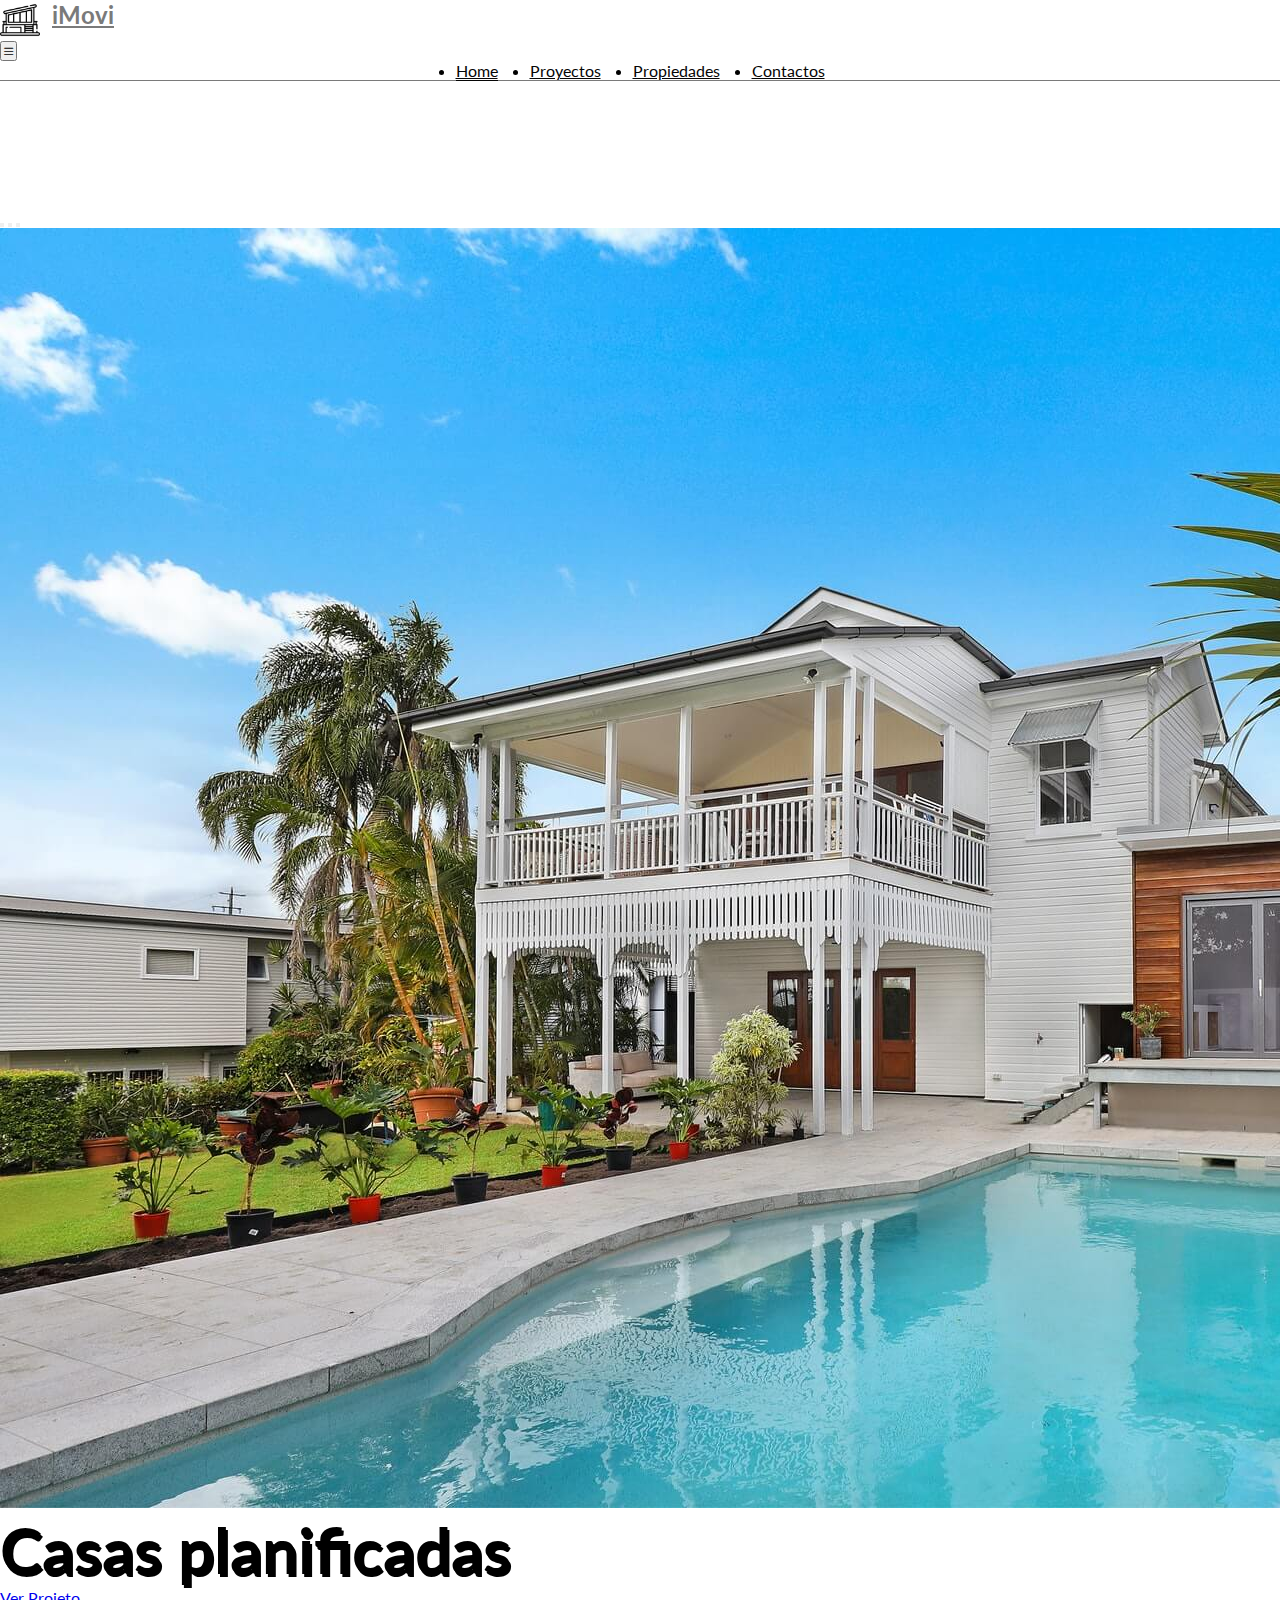
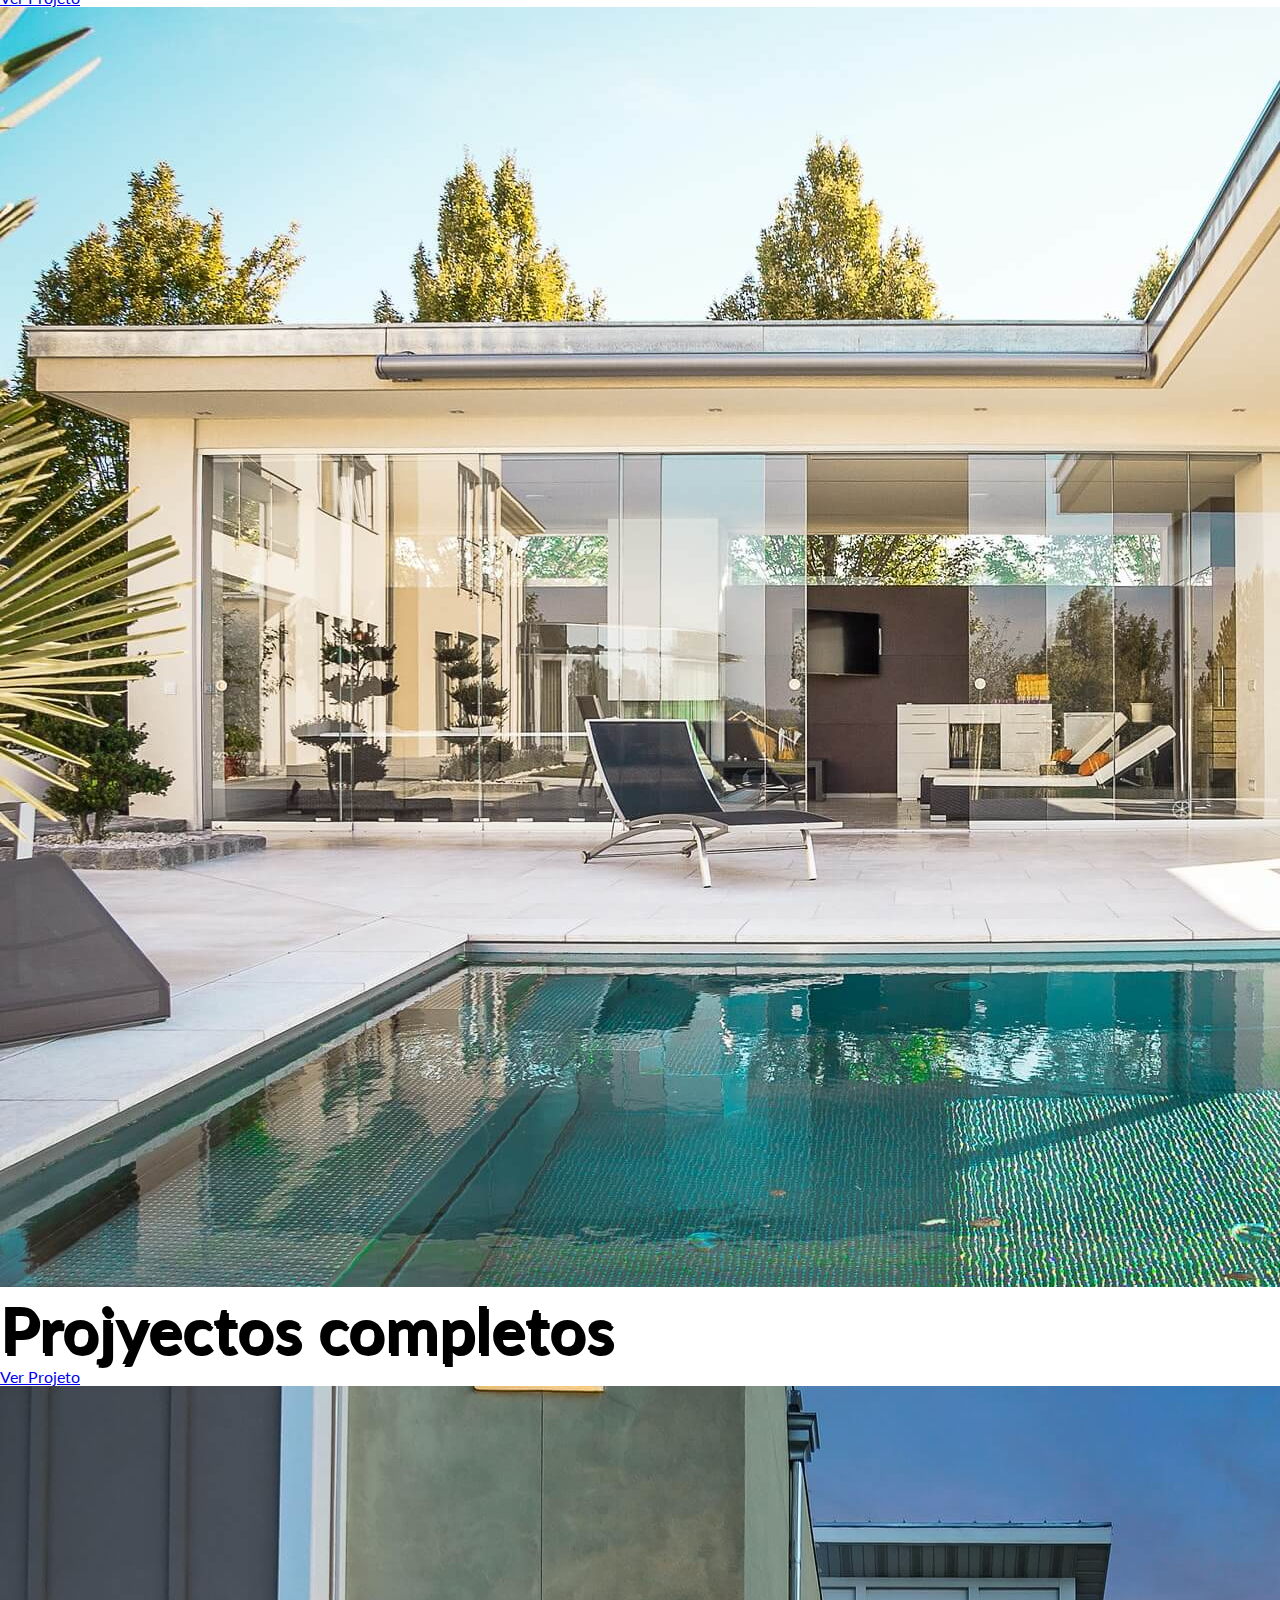
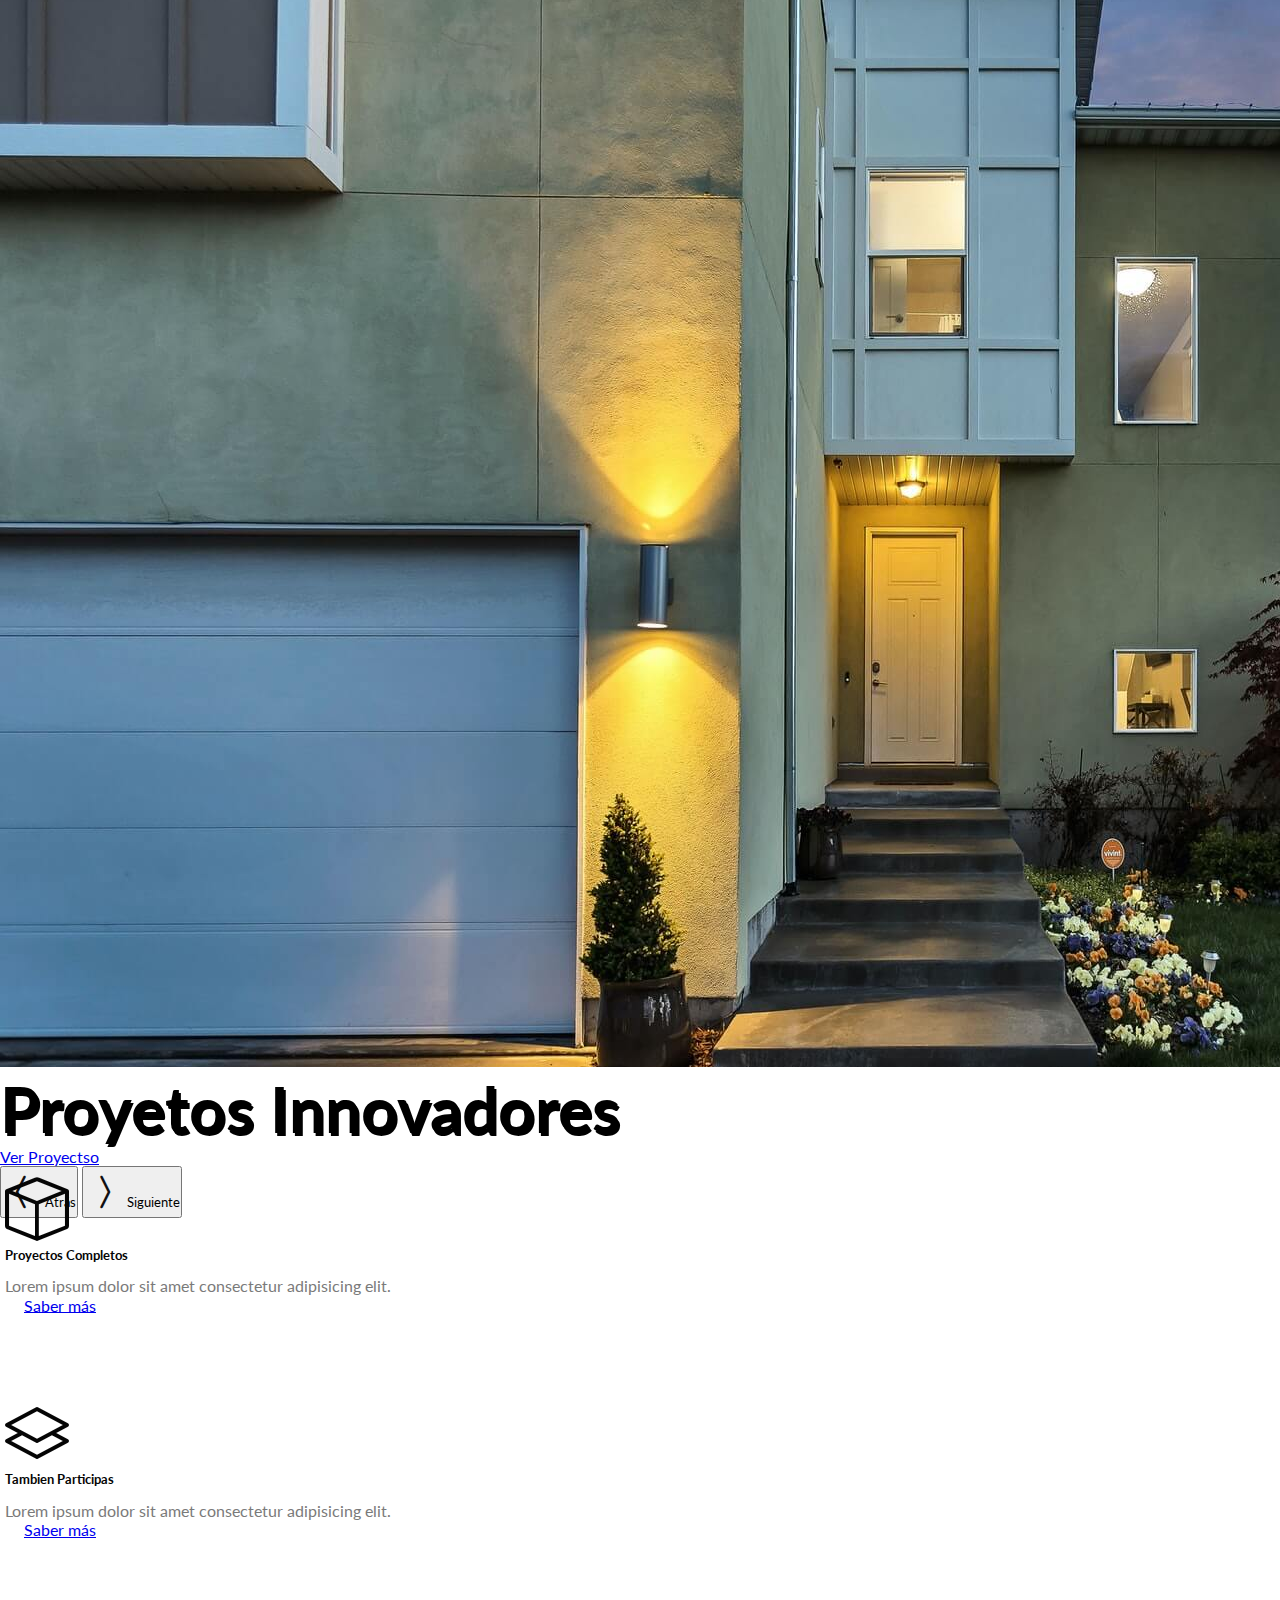
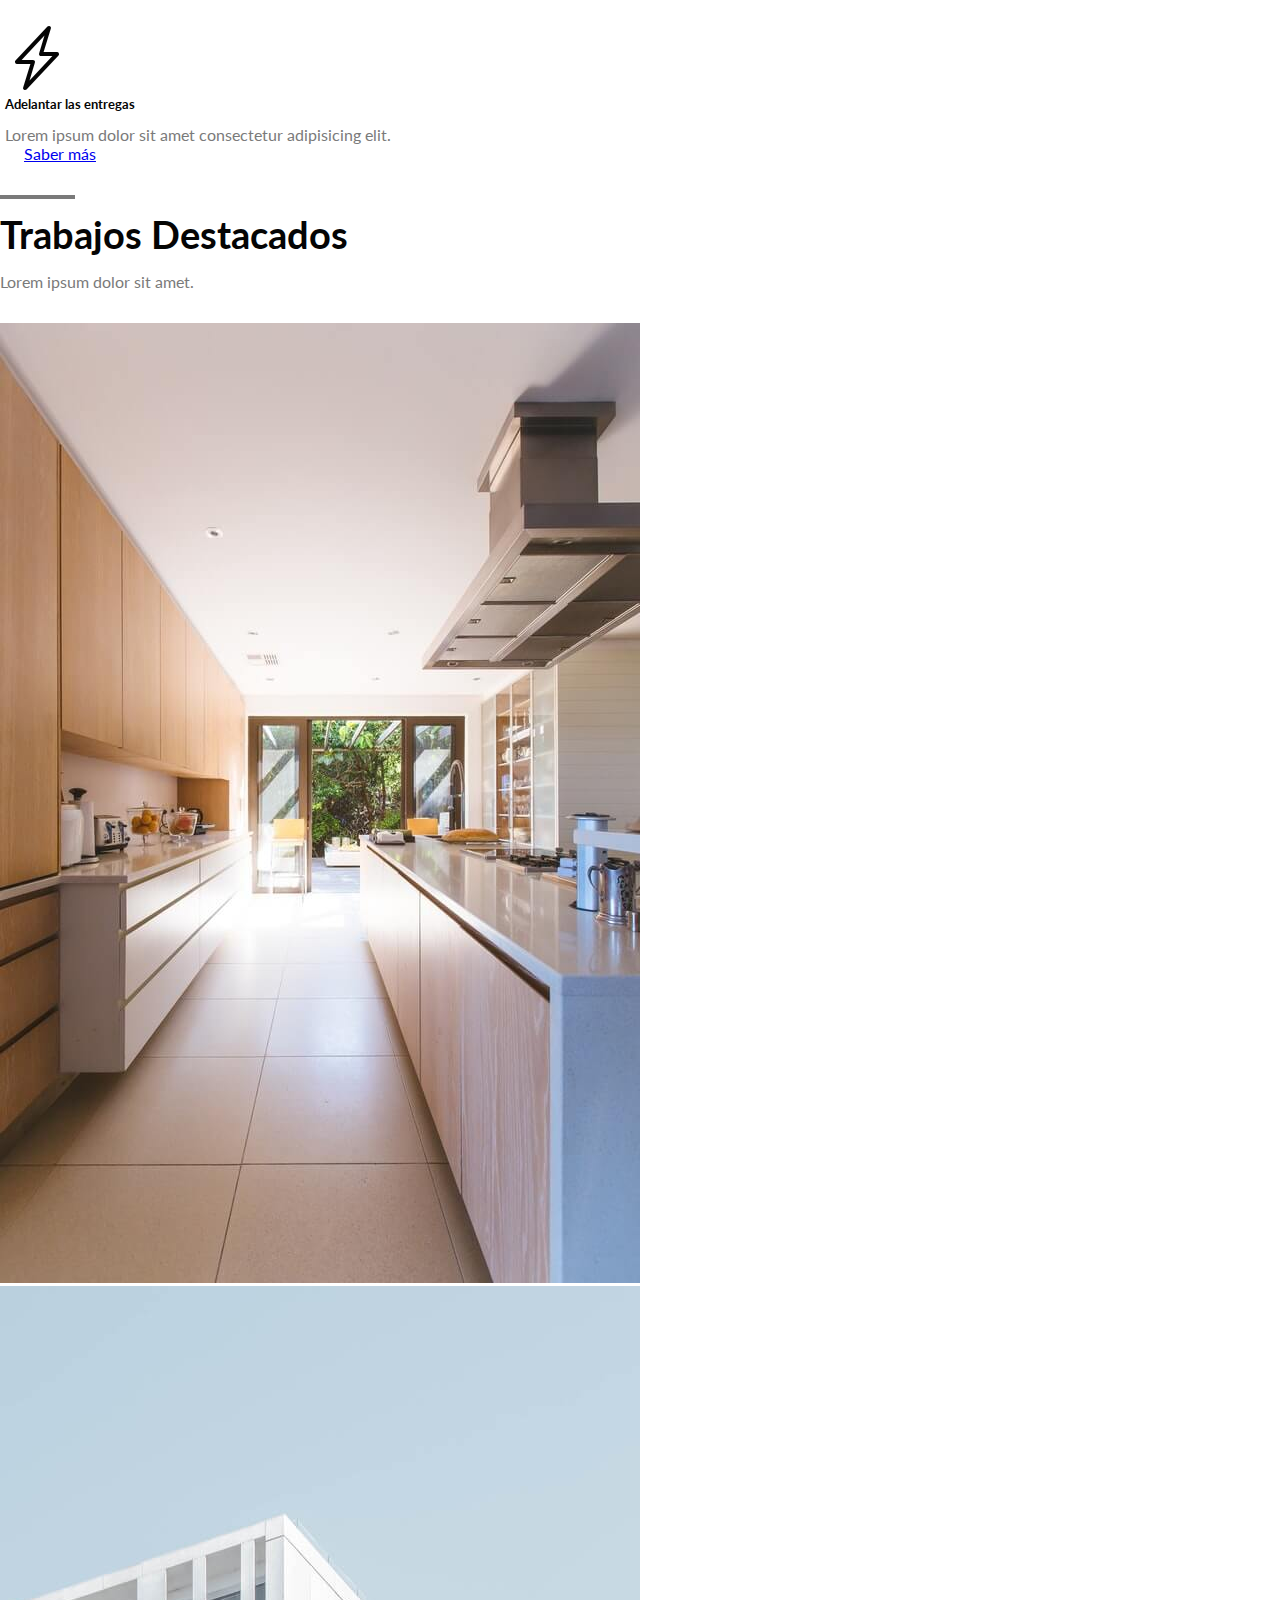
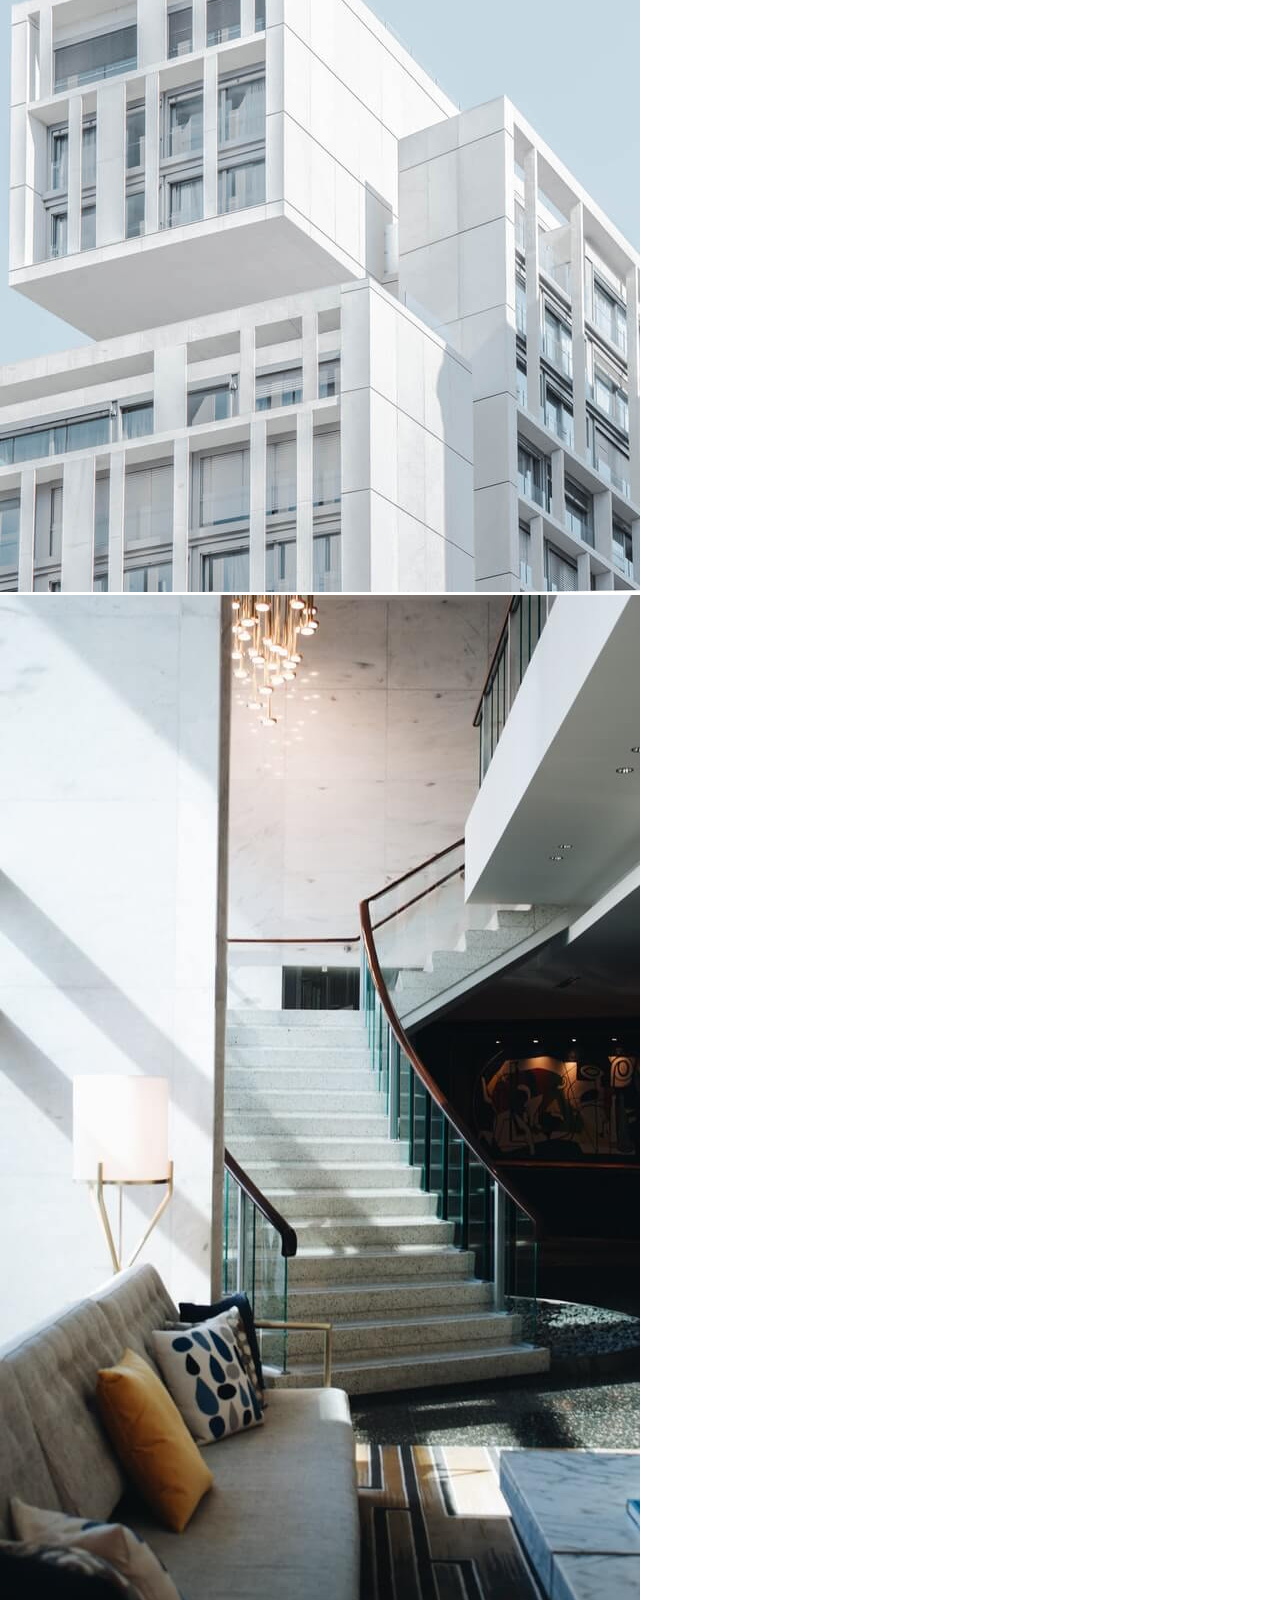
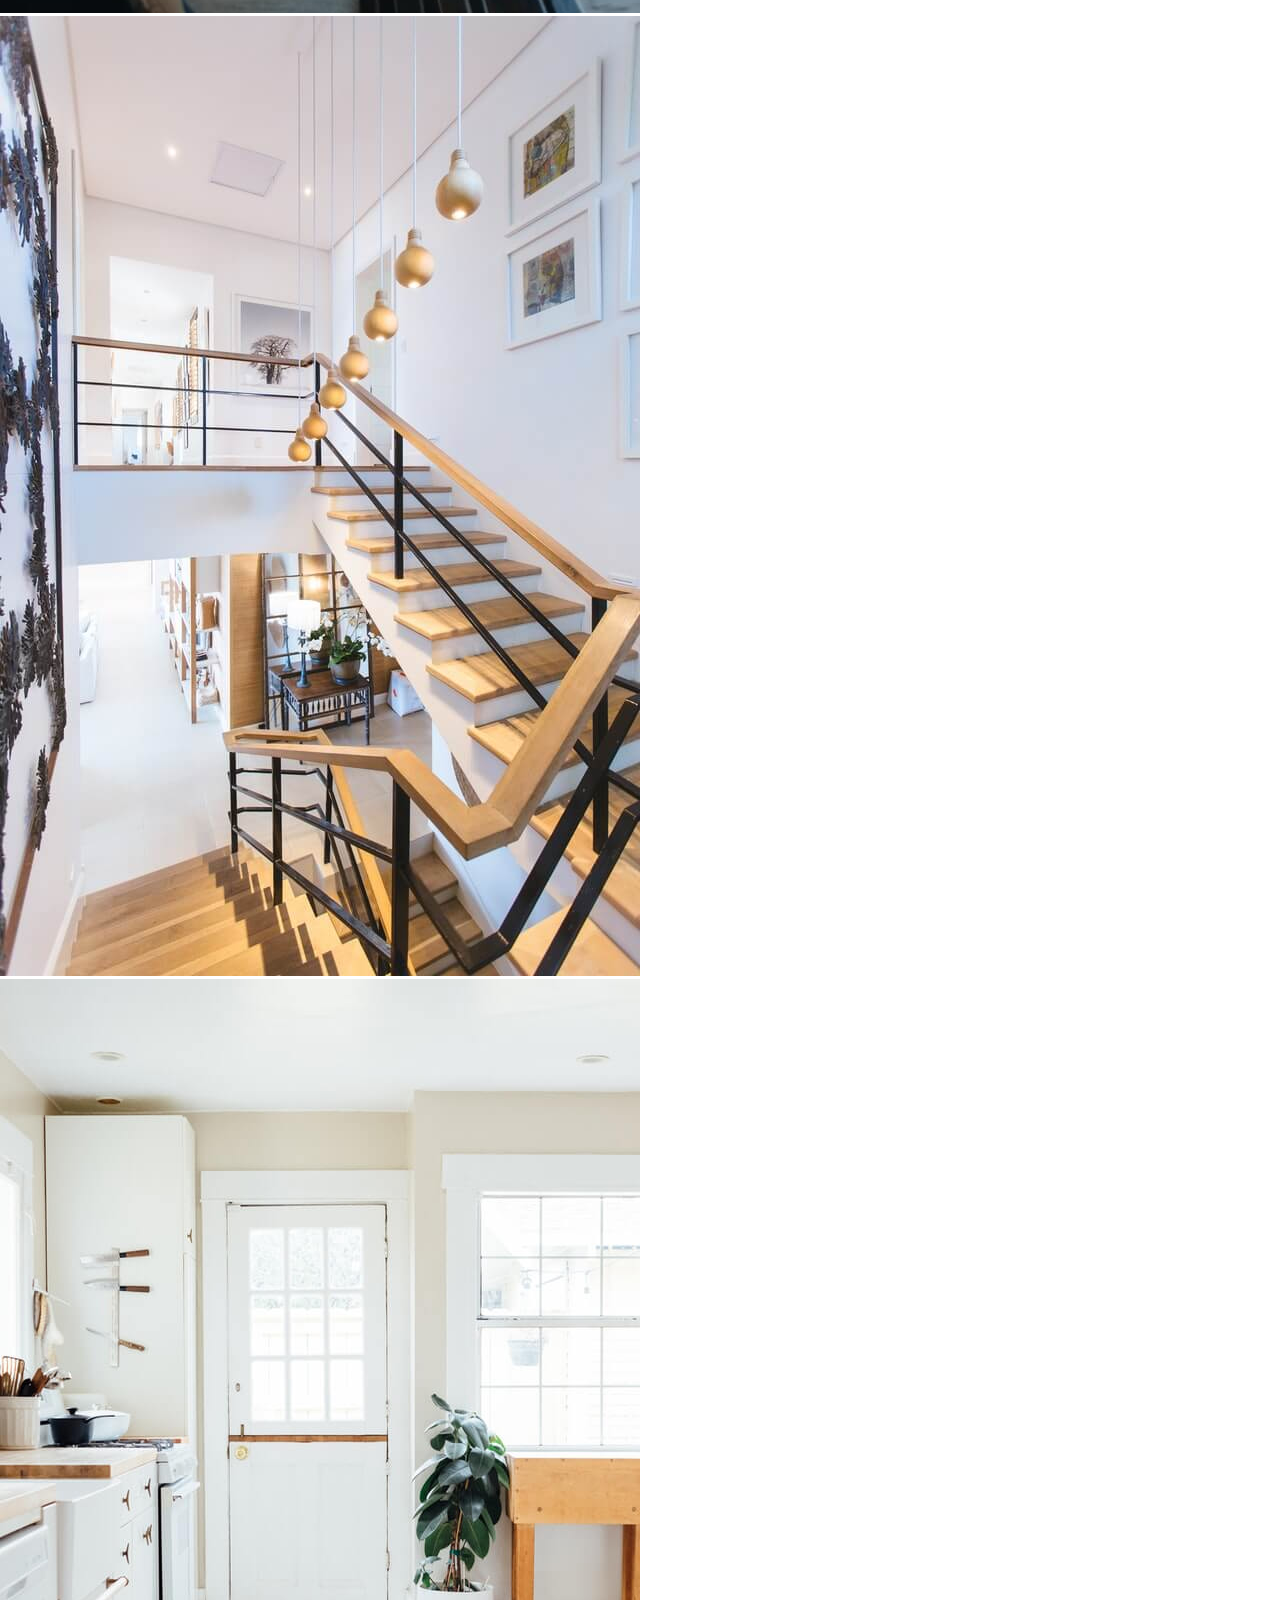
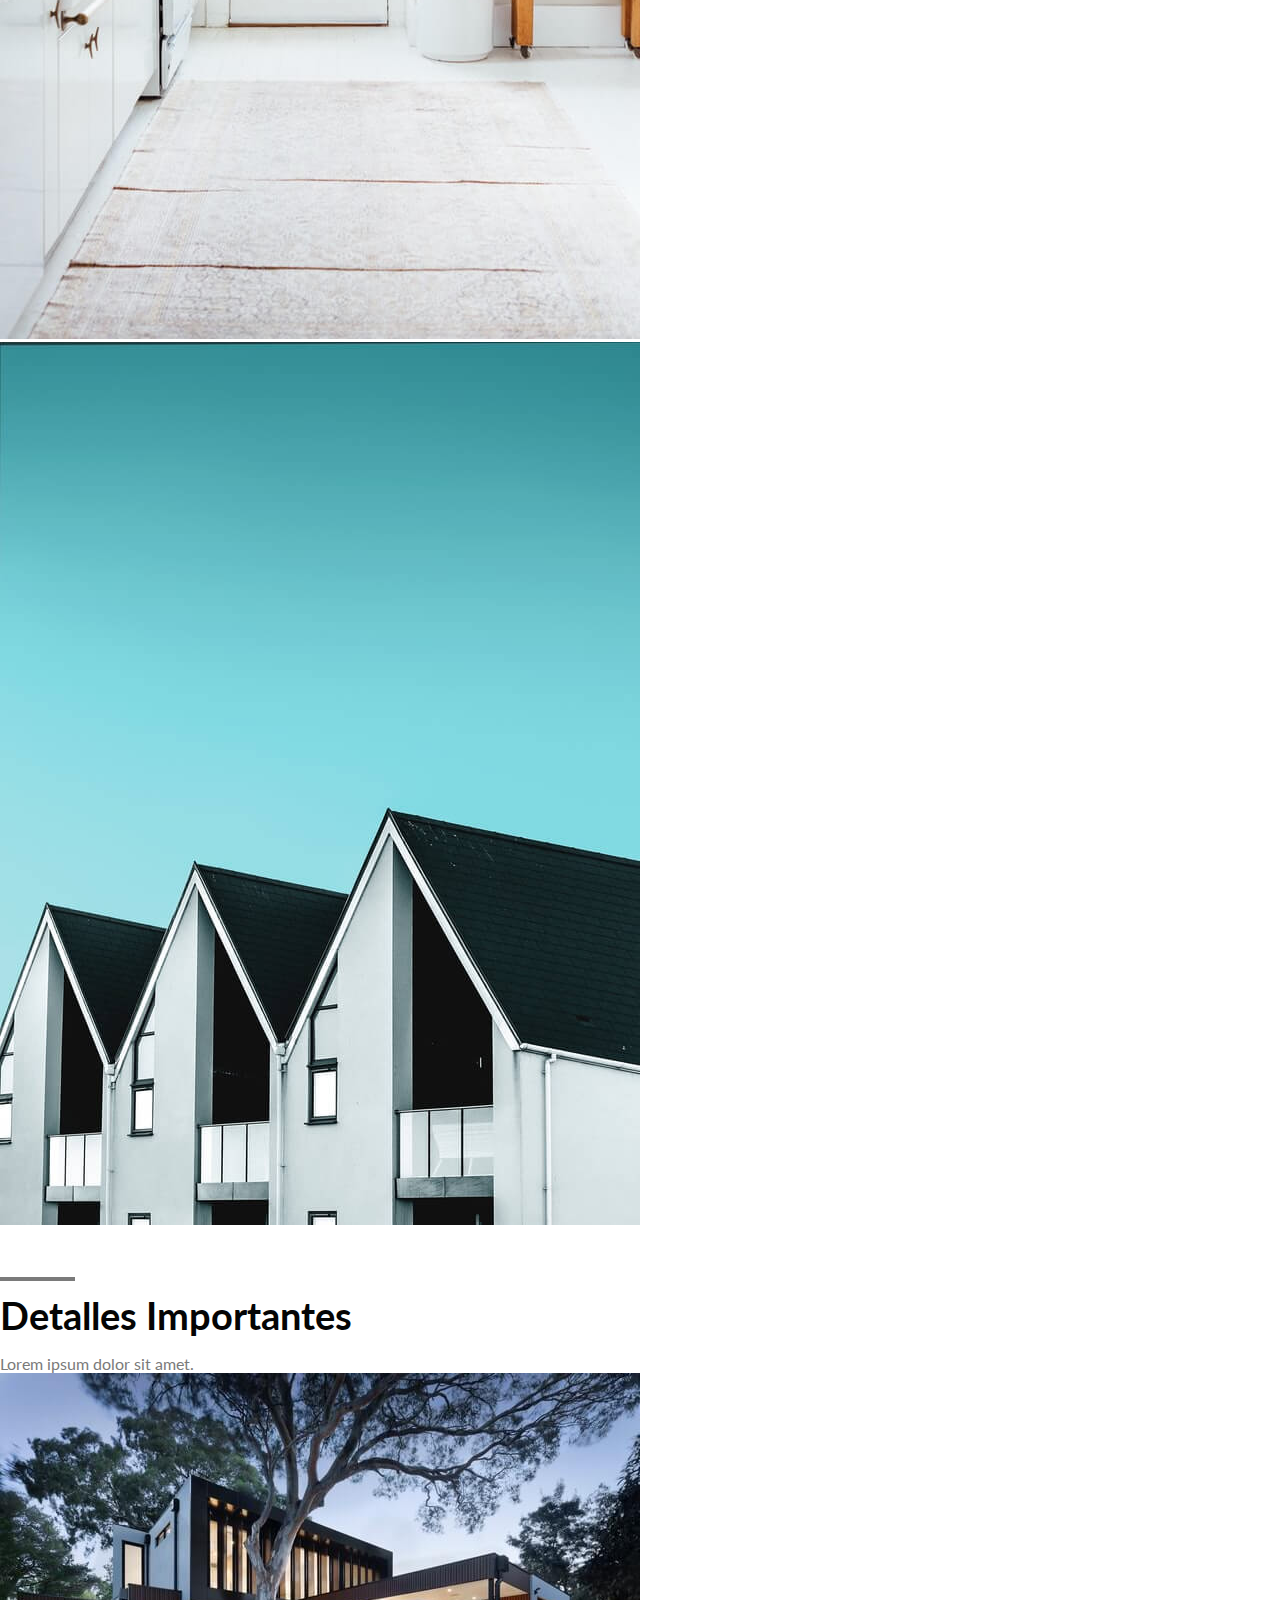
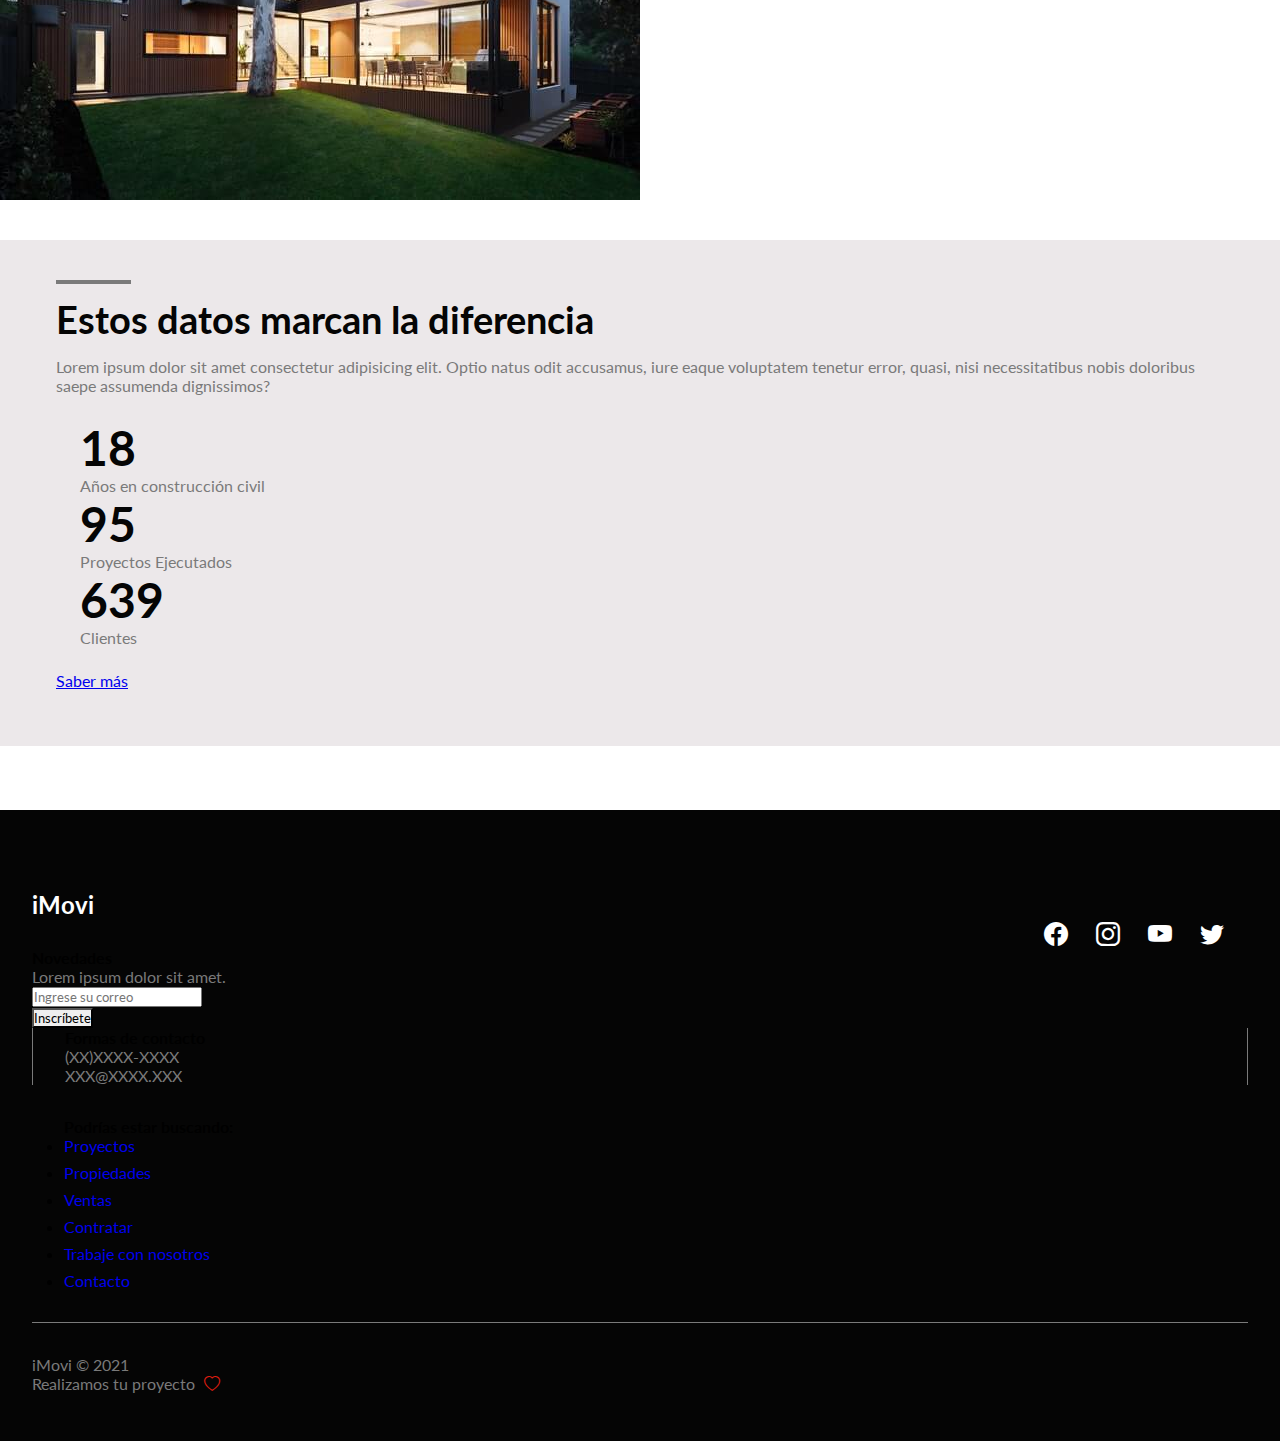
<file: Landing-B5/index.html>
<!DOCTYPE html>
<html lang="en">
  <head>
    <meta charset="UTF-8" />
    <meta http-equiv="X-UA-Compatible" content="IE=edge" />
    <meta name="viewport" content="width=device-width, initial-scale=1" />
    <link rel="shortcut icon" href="./images/favicon.ico" type="image/x-icon" />
    <!-- CSS only -->
    <link
      href="https://cdn.jsdelivr.net/npm/bootstrap@5.1.1/dist/css/bootstrap.min.css"
      rel="stylesheet"
      integrity="sha384-F3w7mX95PdgyTmZZMECAngseQB83DfGTowi0iMjiWaeVhAn4FJkqJByhZMI3AhiU"
      crossorigin="anonymous"
    />

    <link
      rel="stylesheet"
      href="https://cdn.jsdelivr.net/npm/bootstrap-icons@1.5.0/font/bootstrap-icons.css"
    />

    <link rel="stylesheet" href="./css/style.css" />
    <!--Fuente-->
    <link
      href="https://fonts.googleapis.com/css2?family=Lato:wght@900&display=swap"
      rel="stylesheet"
    />
    <title>Proyect B5</title>
  </head>
  <body>
    <!--Navbar-->
    <main>
      <nav
        class="navbar navbar-expand-lg fixed-top bg-primary-color"
        id="navbar"
      >
        <div class="container py-3">
          <a href="#" class="navbar-brand">
            <img src="./images/imovi-icon.png" alt="Logo iMovi" />
            <span>iMovi</span>
          </a>
          <button
            class="navbar-toggler"
            type="button"
            data-bs-toggle="collapse"
            data-bs-target="#navbar-items"
            arial-control="navbar-items"
            aria-expanded="false"
            aria-label="Toggle navigation"
          >
            <i class="bi bi-list"></i>
          </button>
          <div class="collapse navbar-collapse" id="navbar-items">
            <ul class="navbar-nav me-auto mb-2 mb-lg-0">
              <li class="nav-item">
                <a
                  href="#"
                  class="nav-link active primary-color"
                  aria-current="page"
                  >Home</a
                >
              </li>
              <li class="nav-item">
                <a href="#" class="nav-link primary-color" aria-current="page"
                  >Proyectos</a
                >
              </li>
              <li class="nav-item">
                <a href="#" class="nav-link primary-color" aria-current="page"
                  >Propiedades</a
                >
              </li>
              <li class="nav-item">
                <a href="#" class="nav-link primary-color" aria-current="page"
                  >Contactos</a
                >
              </li>
            </ul>
          </div>
        </div>
      </nav>
    </main>

    <!--Slider-->

    <section>
      <div class="container" id="slider-container">
        <div id="slider" class="carousel slide" data-bs-ride="carousel">
          <div class="carousel-indicators">
            <button
              type="button"
              data-bs-target="#slider"
              data-bs-slide-to="0"
              class="active"
              aria-current="true"
              aria-label="Slide 1"
            ></button>
            <button
              type="button"
              data-bs-target="#slider"
              data-bs-slide-to="1"
              aria-label="Slide 2"
            ></button>
            <button
              type="button"
              data-bs-target="#slider"
              data-bs-slide-to="2"
              aria-label="Slide 3"
            ></button>
          </div>
          <div class="carousel-inner">
            <div class="carousel-item active">
              <img src="./images/banner-1.jpg" class="d-block w-100" alt="Casa 1" />
              <div class="carousel-caption">
                <h5>Casas planificadas</h5>
                <a href="#" class="btn btn-dark">Ver Projeto</a>
              </div>
            </div>
            <div class="carousel-item">
              <img src="./images/banner-2.jpg" class="d-block w-100" alt="Casa 2" />
              <div class="carousel-caption">
                <h5>Projyectos completos</h5>
                <a href="#" class="btn btn-dark">Ver Projeto</a>
              </div>
            </div>
            <div class="carousel-item">
              <img src="./images/banner-3.jpg" class="d-block w-100" alt="Casa 3" />
              <div class="carousel-caption">
                <h5>Proyetos Innovadores</h5>
                <a href="#" class="btn btn-dark">Ver Proyectso</a>
              </div>
            </div>
          </div>
          <button
            class="carousel-control-prev"
            type="button"
            data-bs-target="#slider"
            data-bs-slide="prev"
          >
            <i class="bi bi-chevron-compact-left"></i>
            <span class="visually-hidden">Atrás</span>
          </button>
          <button
            class="carousel-control-next"
            type="button"
            data-bs-target="#slider"
            data-bs-slide="next"
          >
            <i class="bi bi-chevron-compact-right"></i>
            <span class="visually-hidden">Siguiente</span>
          </button>
        </div>
      </section>

      <!--Tarjetas-->
      <section>
        <div class="col-12 col-md-10 offset-md-1" id="mini-banners">
          <div class="row">
            <div class="col-12 col-md-4">
              <div class="card text-center">
                <i class="bi bi-box primary-color"></i>
                <div class="card-body">
                  <h5 class="card-title primary-color">Proyectos Completos</h5>
                  <p class="card-text secondary-color">
                    Lorem ipsum dolor sit amet consectetur adipisicing elit.
                  </p>
                  <a href="#" class="btn btn-dark">Saber más</a>
                </div>
              </div>
            </div>
            <div class="col-12 col-md-4">
              <div class="card text-center">
                <i class="bi bi-layers primary-color"></i>
                <div class="card-body">
                  <h5 class="card-title primary-color">Tambien Participas</h5>
                  <p class="card-text secondary-color">
                    Lorem ipsum dolor sit amet consectetur adipisicing elit.
                  </p>
                  <a href="#" class="btn btn-dark">Saber más</a>
                </div>
              </div>
            </div>
            <div class="col-12 col-md-4">
              <div class="card text-center">
                <i class="bi bi-lightning-charge primary-color"></i>
                <div class="card-body">
                  <h5 class="card-title primary-color">Adelantar las entregas</h5>
                  <p class="card-text secondary-color">
                    Lorem ipsum dolor sit amet consectetur adipisicing elit.
                  </p>
                  <a href="#" class="btn btn-dark">Saber más</a>
                </div>
              </div>
            </div>
          </div>
        </div>
      </div>
    </section>

    <!--Descados-->
    <section>
        <div class="container" id="featured-container">
            <div class="col-12">
              <h2 class="title primary-color">Trabajos Destacados</h2>
              <p class="subtitle secondary-color">
                Lorem ipsum dolor sit amet.
              </p>
            </div>
            <div class="col-12" id="featured-images">
              <div class="row g-4">
                <div class="col-12 col-md-4">
                  <img src="./images/project-1.jpg" alt="Projeto 1" class="img-fluid" />
                  <div class="banner-content">
                    <p class="secondary-color">Categoría</p>
                    <h3>Nombre del Proyecto</h3>
                  </div>
                </div>
                    <div class="col-12 col-md-4">
                        <img src="./images/project-2.jpg" alt="Proyecto 2" class="img-fluid">
                        <div class="banner-content">
                            <p class="secondary-color">Categoría</p>
                            <h3>Nombre del Proyecto</h3>
                        </div>
                    </div>
                    <div class="col-12 col-md-4">
                        <img src="./images/project-3.jpg" alt="Proyecto 3" class="img-fluid">
                        <div class="banner-content">
                            <p class="secondary-color">Categoría</p>
                            <h3>Nombre del Proyecto</h3>
                        </div>
                    </div>
                    <div class="col-12 col-md-4">
                        <img src="./images/project-4.jpg" alt="Proyecto 4" class="img-fluid">
                        <div class="banner-content">
                            <p class="secondary-color">Categoría</p>
                            <h3>Nombre del Proyecto</h3>
                        </div>
                    </div>
                    <div class="col-12 col-md-4">
                        <img src="./images/project-5.jpg" alt="Proyecto 5" class="img-fluid">
                        <div class="banner-content">
                            <p class="secondary-color">Categoría</p>
                            <h3>Nombre del Proyecto</h3>
                        </div>
                    </div>
                    <div class="col-12 col-md-4">
                        <img src="./images/project-6.jpg" alt="Proyecto 6" class="img-fluid">
                        <div class="banner-content">
                            <p class="secondary-color">Categoría</p>
                            <h3>Nombre del Proyecto</h3>
                        </div>
                    </div>
                </div>
            </div>
        </div>
    </section>

    <!--Información-->
    <section>
        <div class="container" id="info-container">
            <div class="col-12">
                <h2 class="title primary-color">Detalles Importantes</h2>
                <p class="subtitle secondary-color">
                  Lorem ipsum dolor sit amet.
                </p>
              </div>
              <div class="col-12">
                  <div class="row">
                      <div class="col-12 col-md-5" id="info-banner">
                          <img src="./images/infobanner.jpg" alt="Información" class="img-fluid">
                      </div>
                      <div class="col-12 col-md-7 bg-secondary-color" id="info-content">
                          <div class="row">
                            <div class="col-12">
                                <h2 class="title primary-color">Estos datos marcan la diferencia</h2>
                                <p class="subtitle secondary-color">
                                  Lorem ipsum dolor sit amet consectetur adipisicing elit. Optio natus odit accusamus, iure eaque voluptatem tenetur error, quasi, nisi necessitatibus nobis doloribus saepe assumenda dignissimos?
                                </p>
                              </div>

                              <div class="col-12" id="info-numbers">
                                  <div class="row">
                                      <div class="col-4">
                                          <h3 class="primary-color">18</h3>
                                          <p class="secondary-color">Años en construcción civil</p>
                                      </div>
                                      <div class="col-4">
                                        <h3 class="primary-color">95</h3>
                                        <p class="secondary-color">Proyectos Ejecutados</p>
                                    </div>
                                    <div class="col-4">
                                        <h3 class="primary-color">639</h3>
                                        <p class="secondary-color">Clientes</p>
                                    </div>
                                  </div>
                              </div>
                              <div class="col-12">
                                  <a href="#" class="btn btn-dark">Saber más</a>
                              </div>
                          </div>
                      </div>
                  </div>
              </div>
        </div>
    </section>


    <!--Footer-->
    <footer class="container-fluid bg-dark-color" id="footer">
        <div class="container">
            <div class="row">
                <!--Top-->
                <div class="col-12" id="footer-top">
                    <div class="row justify-content-between">
                        <div class="col-4">
                            <h2>iMovi</h2>
                        </div>
                        <div class="col-4" id="social-icons">
                    <i class="bi bi-facebook"></i>
                    <i class="bi bi-instagram"></i>
                    <i class="bi bi-youtube"></i>
                    <i class="bi bi-twitter"></i>
                        </div>
                    </div>
                </div>
                <!--Detalles-->
                <div class="col-12" id="footer-details">
                    <div class="row">
                        <div class="col-12 col-md-4" id="newa-container">
                            <h4>Novedades</h4>
                            <p class="secondary-color">
                                Lorem ipsum dolor sit amet.
                            </p>
                            <form>
                                <div class="mb-3">
                                    <input type="email" class="form-control" placeholder="Ingrese su correo">
                                </div>
                                <button class="btn btn-dark" type="submit">Inscríbete</button>
                            </form>
                        </div>
                        <div class="col-12 col-md-4" id="contact-container">
                            <h4>Formas de contacto</h4>
                            <p class="secondary-color">(XX)XXXX-XXXX</p>
                            <p class="secondary-color">XXX@XXXX.XXX</p>
                        </div>
                        <div class="col-12 col-md-4" id="links-container">
                            <div class="row">
<h4>Podrías estar buscando:</h4>
                                <div class="col-6">
                                    <ul class="list-unstyled">
                                        <li><a href="#" class="secondary-colo">Proyectos</a></li>
                                        <li><a href="#" class="secondary-colo">Propiedades</a></li>
                                        <li><a href="#" class="secondary-colo">Ventas</a></li>
                                    </ul>
                                </div>
                                <div class="col-6">
                                    <ul class="list-unstyled">
                                        <li><a href="#" class="secondary-colo">Contratar</a></li>
                                        <li><a href="#" class="secondary-colo">Trabaje con nosotros</a></li>
                                        <li><a href="#" class="secondary-colo">Contacto</a></li>
                                    </ul>
                                </div>
                            </div>
                        </div>
                    </div>
                </div>
                <!--Botón-->
                <div class="col-12" id="footer-bottom">
                    <div class="row justify-content-between">
                        <div class="col-12 col-md-3">
                            <p class="secondary-color">
                                iMovi &copy; 2021
                            </p>
                        </div>
                        <div class="col-12 col-md-3">
                            <p class="secondary-color">
                                Realizamos tu proyecto 
                                <i class="bi bi-heart"></i>

                            </p>
                        </div>
                    </div>
                </div>
            </div>
        </div>
    </footer>

    <!-- JavaScript Bundle with Popper -->
    <script
      src="https://cdn.jsdelivr.net/npm/bootstrap@5.1.1/dist/js/bootstrap.bundle.min.js"
      integrity="sha384-/bQdsTh/da6pkI1MST/rWKFNjaCP5gBSY4sEBT38Q/9RBh9AH40zEOg7Hlq2THRZ"
      crossorigin="anonymous"
    ></script>
  </body>
</html>

<!--38:21-->
</file>
<file: Landing-B5/css/style.css>
* {
  margin: 0;
  padding: 0;
  font-family: "Lato", "sans-serif"; }

.primary-color {
  color: #050505; }

.bg-secondary-color {
  background-color: #ece8ea; }

.bg-primary-color {
  background-color: #fff; }

.secondary-color {
  color: #7a7a7a; }

.bg-dark-color {
  background-color: #050505; }

#navbar {
  border-bottom: 1px solid #7a7a7a; }
  #navbar a:hover {
    color: #7a7a7a; }
  #navbar a.active {
    border-bottom: 1px solid #050505; }

.navbar-brand {
  display: flex; }
  .navbar-brand img {
    width: 40px; }
  .navbar-brand span {
    font-weight: 700;
    font-size: 1.5em;
    margin-left: 0.5em; }

#navbar-items .navbar-nav {
  display: flex;
  justify-content: center;
  width: 100%; }
#navbar-items .nav-item {
  margin: 0 1em; }

/*Slider*/
#slider {
  margin-top: 8em;
  margin-bottom: 1em; }
  #slider.carousel-caption {
    bottom: 3em; }
    #slider.carousel-caption h5 {
      font-size: 2.5em;
      text-shadow: #000 2px 2px; }
  #slider.btn {
    padding: 0.3 0.8em;
    font-size: 1em;
    margin-top: 1em; }

.btn {
  border-radius: 0; }

.carousel-control-prev i {
  color: #111;
  font-size: 3em; }

.carousel-control-next i {
  color: #111;
  font-size: 3em; }

.carousel-indicators[data-bs-target] {
  background-color: #222;
  opacity: 0.8; }
.carousel-indicators.active {
  background-color: #000; }

#mini-banners {
  margin-bottom: em; }
  #mini-banners .card {
    padding: 2em 0.3em;
    border-radius: 0;
    margin-bottom: 1em; }
  #mini-banners .card-title {
    margin-bottom: 1em; }
  #mini-banners .btn {
    margin-top: 1.5em;
    padding: 0.6em 1.2em; }
  #mini-banners i {
    font-size: 4em; }

#featured-container {
  margin-bottom: 4em; }

.title {
  font-size: 1.75em;
  margin-bottom: 0.4em;
  position: relative; }
  .title:before {
    width: 75px;
    border-top: 4px solid #7a7a7a;
    content: "";
    position: absolute;
    bottom: 2em; }

#featured-images {
  margin-top: 2em; }
  #featured-images .col-md-4 {
    position: relative;
    cursor: pointer; }
    #featured-images .col-md-4:hover > .banner-content {
      opacity: 0.8; }
  #featured-images .banner-content {
    position: absolute;
    top: 0;
    left: 0;
    height: 100%;
    width: 100%;
    background-color: #fff;
    display: flex;
    align-items: center;
    justify-content: center;
    flex-direction: column;
    opacity: 0.6;
    transition: 0.5s; }

#info-content {
  margin-bottom: 4em;
  padding: 4em 1em; }

#info-numbers {
  margin: 1.5em; }
  #info-numbers h3 {
    font-size: 3em; }

#info-banner {
  display: flex;
  align-items: center;
  margin-bottom: 2.5em; }

#footer-detalles {
  margin-bottom: 3em; }
  #footer-detalles h4 {
    color: #fff;
    margin-bottom: 1.5em; }

#news-container {
  padding: 0;
  border: 0;
  margin-bottom: 2em; }
  #news-container input {
    border-radius: 0;
    border: none; }

#links-container {
  padding: 0;
  border: 0;
  margin-bottom: 2em; }
  #links-container li {
    margin-bottom: 0.5em; }
  #links-container a {
    text-decoration: none; }
    #links-container a:hover {
      color: #fff; }

#contact-container {
  padding: 0;
  border: 0;
  margin-bottom: 2em; }

#footer-bottom {
  border-top: 1px solid #7a7a7a;
  padding-top: 2em; }
  #footer-bottom i {
    color: #e61e10;
    margin-left: 0.3em; }

@media (min-width: 768px) {
  #slider.carousel-caption {
    bottom: 15em; }
  #slider h5 {
    font-size: 4em;
    text-shadow: #000 2px 3px; }
  #slider.btn {
    padding: 0.6 1.6em;
    font-size: 1.2em; }

  .carousel-indicators {
    bottom: 7em; }

  #mini-banners {
    margin-top: -6em; }

  .title {
    font-size: 2.4em; }
    .title:before {
      bottom: 1.5em; }

  #featured-images .banner-content {
    opacity: 0; }

  #info-content {
    padding: 3.5em; }

  #footer {
    padding: 3em 2em; }

  #footer-top {
    margin-top: 2em;
    color: #fff; }
    #footer-top i {
      color: #fff; }

  #social-icons {
    text-align: right; }
    #social-icons i {
      margin-right: 1em;
      font-size: 1.5em;
      cursor: pointer; }
      #social-icons i:hover {
        color: #7a7a7a; }

  #news-container {
    padding-right: 2em; }

  #links-container {
    padding-left: 2em; }

  #contact-container {
    padding: 0 2em;
    border-left: 1px solid #7a7a7a;
    border-right: 1px solid #7a7a7a; } }
</file>
